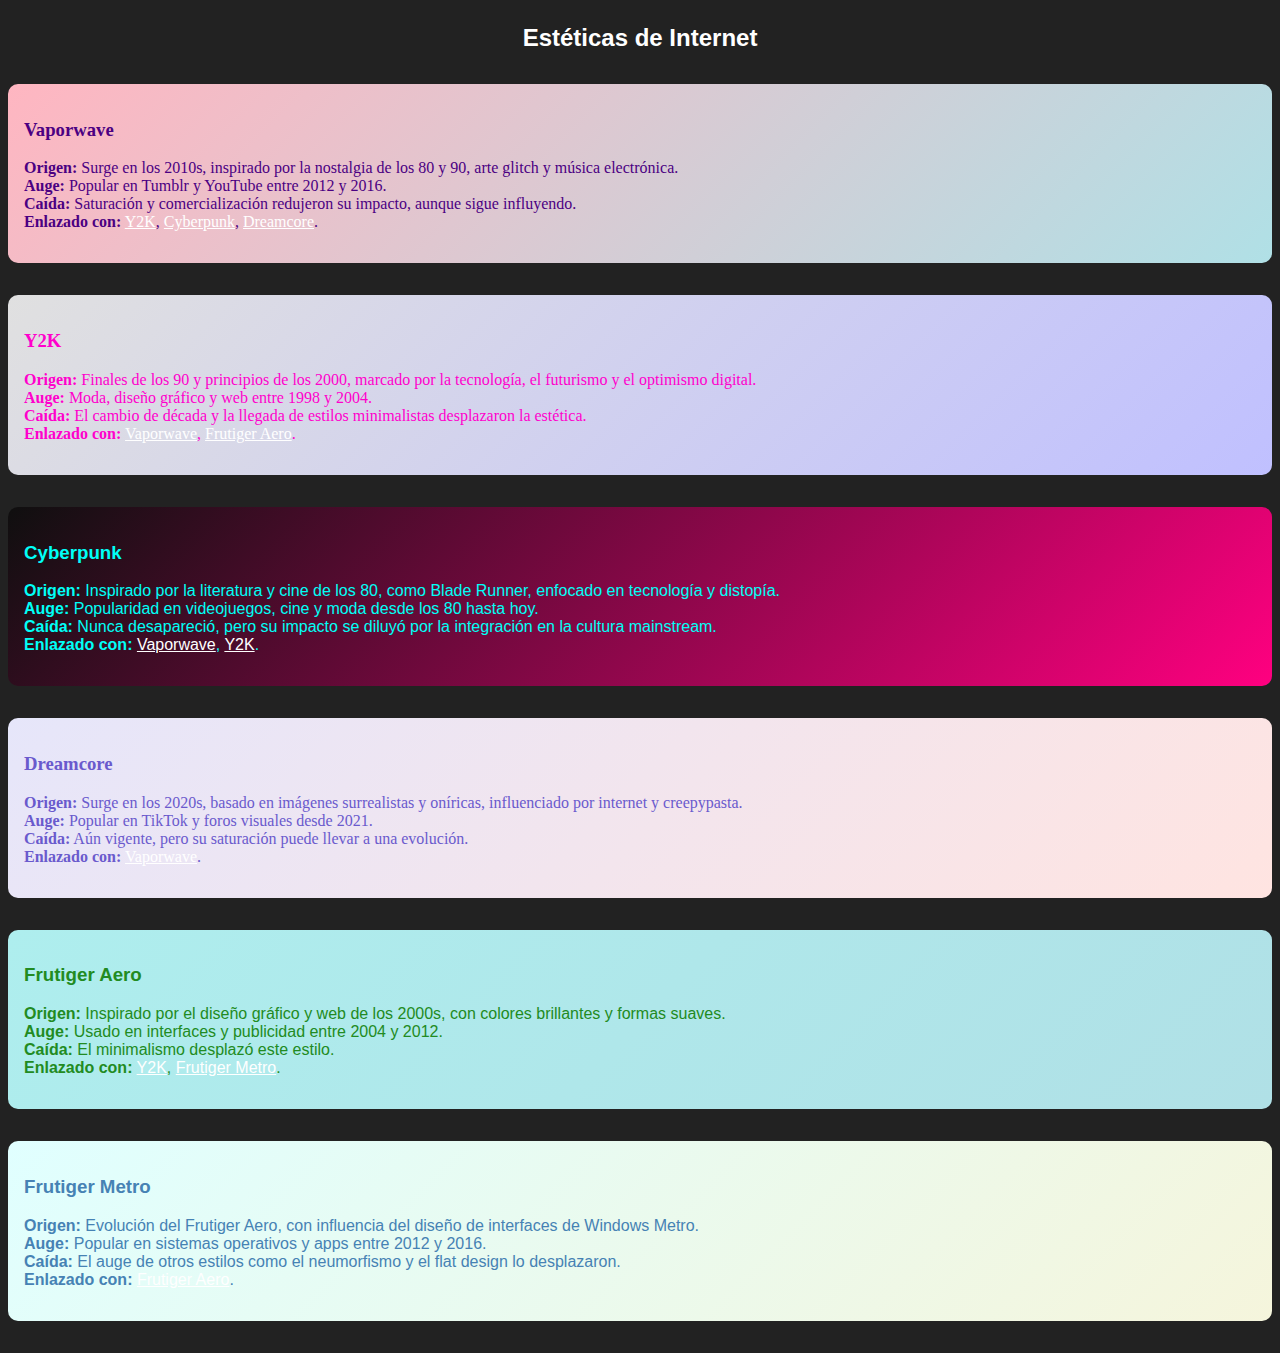
<file: index.html>
<!DOCTYPE html>
<html lang="es">
<head>
    <meta charset="UTF-8">
    <title>Estéticas de Internet</title>
    <style>
        body { background: #222; color: #fff; font-family: Arial, sans-serif; }
        section { margin: 2em 0; padding: 1em; border-radius: 10px; }
        /* Vaporwave */
        #vaporwave { background: linear-gradient(135deg, #ffb6c1, #b0e0e6); color: #4b0082; font-family: 'Comic Sans MS', cursive; }
        /* Y2K */
        #y2k { background: linear-gradient(135deg, #e0e0e0, #c0c0ff); color: #ff00cc; font-family: 'Impact', fantasy; }
        /* Cyberpunk */
        #cyberpunk { background: linear-gradient(135deg, #0f0f0f, #ff0080); color: #00fff7; font-family: 'Orbitron', sans-serif; }
        /* Dreamcore */
        #dreamcore { background: linear-gradient(135deg, #e6e6fa, #ffe4e1); color: #6a5acd; font-family: 'Papyrus', fantasy; }
        /* Frutiger Aero */
        #frutiger-aero { background: linear-gradient(135deg, #aeeeee, #b0e0e6); color: #228b22; font-family: 'Frutiger', Arial, sans-serif; }
        /* Frutiger Metro */
        #frutiger-metro { background: linear-gradient(135deg, #e0ffff, #f5f5dc); color: #4682b4; font-family: 'Segoe UI', Arial, sans-serif; }
        h2 { text-align: center; margin-top: 1em; }
        a { color: #fff; text-decoration: underline; }
    </style>
</head>
<body>
    <h2>Estéticas de Internet</h2>

    <section id="vaporwave">
        <h3>Vaporwave</h3>
        <p>
            <strong>Origen:</strong> Surge en los 2010s, inspirado por la nostalgia de los 80 y 90, arte glitch y música electrónica.<br>
            <strong>Auge:</strong> Popular en Tumblr y YouTube entre 2012 y 2016.<br>
            <strong>Caída:</strong> Saturación y comercialización redujeron su impacto, aunque sigue influyendo.<br>
            <strong>Enlazado con:</strong> <a href="#y2k">Y2K</a>, <a href="#cyberpunk">Cyberpunk</a>, <a href="#dreamcore">Dreamcore</a>.
        </p>
    </section>

    <section id="y2k">
        <h3>Y2K</h3>
        <p>
            <strong>Origen:</strong> Finales de los 90 y principios de los 2000, marcado por la tecnología, el futurismo y el optimismo digital.<br>
            <strong>Auge:</strong> Moda, diseño gráfico y web entre 1998 y 2004.<br>
            <strong>Caída:</strong> El cambio de década y la llegada de estilos minimalistas desplazaron la estética.<br>
            <strong>Enlazado con:</strong> <a href="#vaporwave">Vaporwave</a>, <a href="#frutiger-aero">Frutiger Aero</a>.
        </p>
    </section>

    <section id="cyberpunk">
        <h3>Cyberpunk</h3>
        <p>
            <strong>Origen:</strong> Inspirado por la literatura y cine de los 80, como Blade Runner, enfocado en tecnología y distopía.<br>
            <strong>Auge:</strong> Popularidad en videojuegos, cine y moda desde los 80 hasta hoy.<br>
            <strong>Caída:</strong> Nunca desapareció, pero su impacto se diluyó por la integración en la cultura mainstream.<br>
            <strong>Enlazado con:</strong> <a href="#vaporwave">Vaporwave</a>, <a href="#y2k">Y2K</a>.
        </p>
    </section>

    <section id="dreamcore">
        <h3>Dreamcore</h3>
        <p>
            <strong>Origen:</strong> Surge en los 2020s, basado en imágenes surrealistas y oníricas, influenciado por internet y creepypasta.<br>
            <strong>Auge:</strong> Popular en TikTok y foros visuales desde 2021.<br>
            <strong>Caída:</strong> Aún vigente, pero su saturación puede llevar a una evolución.<br>
            <strong>Enlazado con:</strong> <a href="#vaporwave">Vaporwave</a>.
        </p>
    </section>

    <section id="frutiger-aero">
        <h3>Frutiger Aero</h3>
        <p>
            <strong>Origen:</strong> Inspirado por el diseño gráfico y web de los 2000s, con colores brillantes y formas suaves.<br>
            <strong>Auge:</strong> Usado en interfaces y publicidad entre 2004 y 2012.<br>
            <strong>Caída:</strong> El minimalismo desplazó este estilo.<br>
            <strong>Enlazado con:</strong> <a href="#y2k">Y2K</a>, <a href="#frutiger-metro">Frutiger Metro</a>.
        </p>
    </section>

    <section id="frutiger-metro">
        <h3>Frutiger Metro</h3>
        <p>
            <strong>Origen:</strong> Evolución del Frutiger Aero, con influencia del diseño de interfaces de Windows Metro.<br>
            <strong>Auge:</strong> Popular en sistemas operativos y apps entre 2012 y 2016.<br>
            <strong>Caída:</strong> El auge de otros estilos como el neumorfismo y el flat design lo desplazaron.<br>
            <strong>Enlazado con:</strong> <a href="#frutiger-aero">Frutiger Aero</a>.
        </p>
    </section>
</body>
</html>
</file>
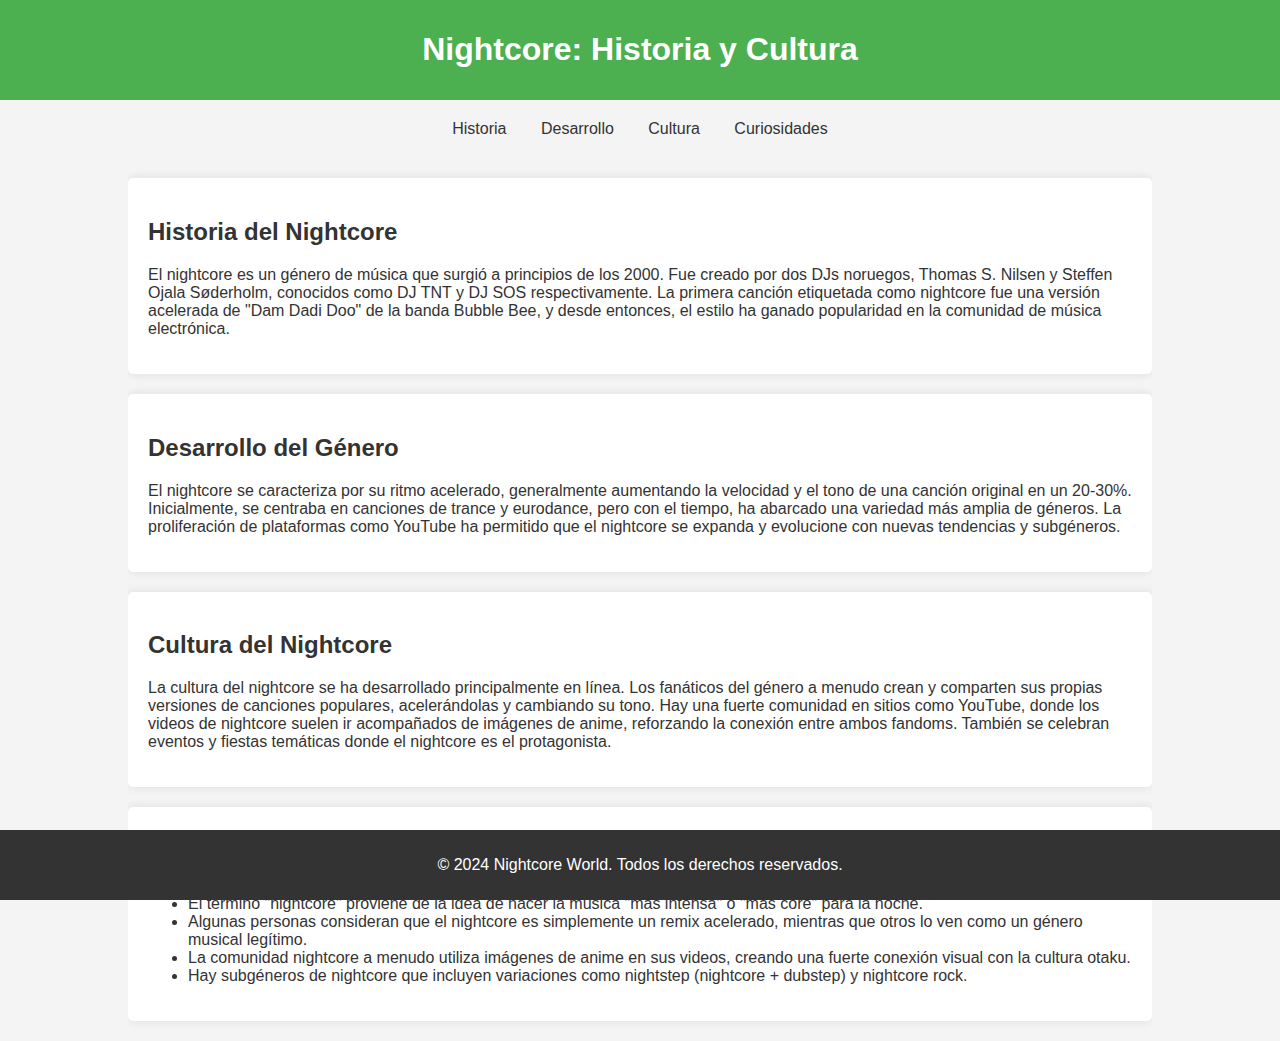
<file: nightcore.html>
<!DOCTYPE html>
<html lang="es">
<head>
    <meta charset="UTF-8">
    <meta name="viewport" content="width=device-width, initial-scale=1.0">
    <title>Historia y Cultura del Nightcore</title>
    <style>
        body {
            font-family: Arial, sans-serif;
            margin: 0;
            padding: 0;
            background-color: #f4f4f4;
            color: #333;
        }
        header {
            background-color: #4CAF50;
            color: white;
            padding: 10px 0;
            text-align: center;
        }
        nav {
            text-align: center;
            margin: 20px 0;
        }
        nav a {
            margin: 0 15px;
            color: #333;
            text-decoration: none;
        }
        nav a:hover {
            text-decoration: underline;
        }
        .container {
            width: 80%;
            margin: auto;
            overflow: hidden;
        }
        section {
            margin: 20px 0;
            padding: 20px;
            background: white;
            border-radius: 5px;
            box-shadow: 0 0 10px rgba(0,0,0,0.1);
        }
        footer {
            background-color: #333;
            color: white;
            text-align: center;
            padding: 10px 0;
            position: fixed;
            width: 100%;
            bottom: 0;
        }
    </style>
</head>
<body>

<header>
    <h1>Nightcore: Historia y Cultura</h1>
</header>

<nav>
    <a href="#historia">Historia</a>
    <a href="#desarrollo">Desarrollo</a>
    <a href="#cultura">Cultura</a>
    <a href="#curiosidades">Curiosidades</a>
</nav>

<div class="container">
    <section id="historia">
        <h2>Historia del Nightcore</h2>
        <p>El nightcore es un género de música que surgió a principios de los 2000. Fue creado por dos DJs noruegos, Thomas S. Nilsen y Steffen Ojala Søderholm, conocidos como DJ TNT y DJ SOS respectivamente. La primera canción etiquetada como nightcore fue una versión acelerada de "Dam Dadi Doo" de la banda Bubble Bee, y desde entonces, el estilo ha ganado popularidad en la comunidad de música electrónica.</p>
    </section>

    <section id="desarrollo">
        <h2>Desarrollo del Género</h2>
        <p>El nightcore se caracteriza por su ritmo acelerado, generalmente aumentando la velocidad y el tono de una canción original en un 20-30%. Inicialmente, se centraba en canciones de trance y eurodance, pero con el tiempo, ha abarcado una variedad más amplia de géneros. La proliferación de plataformas como YouTube ha permitido que el nightcore se expanda y evolucione con nuevas tendencias y subgéneros.</p>
    </section>

    <section id="cultura">
        <h2>Cultura del Nightcore</h2>
        <p>La cultura del nightcore se ha desarrollado principalmente en línea. Los fanáticos del género a menudo crean y comparten sus propias versiones de canciones populares, acelerándolas y cambiando su tono. Hay una fuerte comunidad en sitios como YouTube, donde los videos de nightcore suelen ir acompañados de imágenes de anime, reforzando la conexión entre ambos fandoms. También se celebran eventos y fiestas temáticas donde el nightcore es el protagonista.</p>
    </section>

    <section id="curiosidades">
        <h2>Curiosidades</h2>
        <ul>
            <li>El término "nightcore" proviene de la idea de hacer la música "más intensa" o "más core" para la noche.</li>
            <li>Algunas personas consideran que el nightcore es simplemente un remix acelerado, mientras que otros lo ven como un género musical legítimo.</li>
            <li>La comunidad nightcore a menudo utiliza imágenes de anime en sus videos, creando una fuerte conexión visual con la cultura otaku.</li>
            <li>Hay subgéneros de nightcore que incluyen variaciones como nightstep (nightcore + dubstep) y nightcore rock.</li>
        </ul>
    </section>
</div>

<footer>
    <p>&copy; 2024 Nightcore World. Todos los derechos reservados.</p>
</footer>

</body>
</file>
